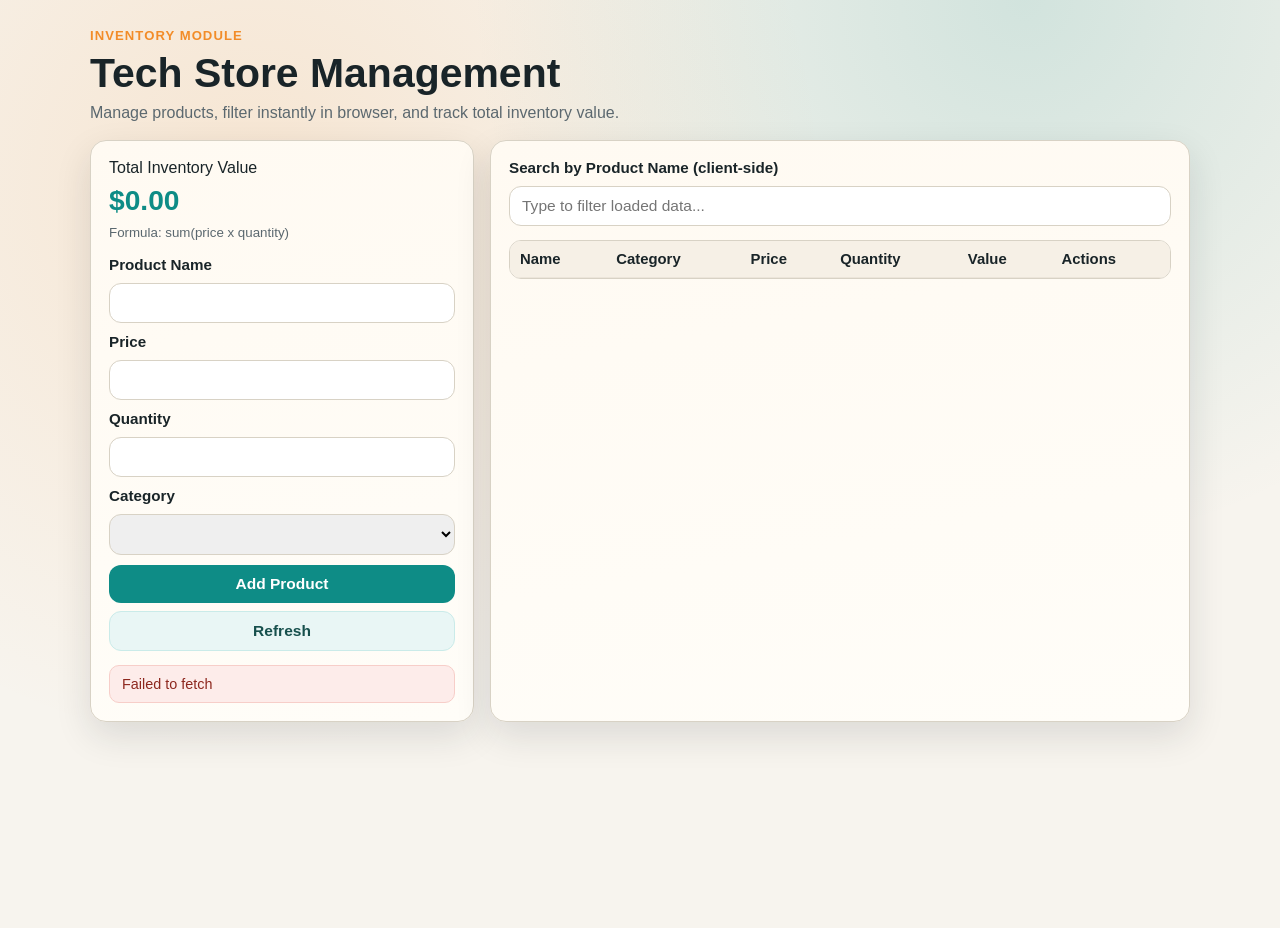
<file: Views/index.html>
<!doctype html>
<html lang="en">
<head>
  <meta charset="utf-8">
  <meta name="viewport" content="width=device-width, initial-scale=1">
  <title>Tech Store Inventory</title>
  <style>
    :root {
      --bg: #f7f4ee;
      --card: #fffaf2;
      --ink: #192428;
      --muted: #5b686f;
      --brand: #0e8c86;
      --brand-ink: #ffffff;
      --accent: #f28c28;
      --danger: #c0392b;
      --line: #d8d2c5;
      --shadow: 0 14px 36px rgba(25, 36, 40, 0.12);
      --radius: 16px;
    }

    * {
      box-sizing: border-box;
    }

    body {
      margin: 0;
      color: var(--ink);
      background:
        radial-gradient(circle at 20% 20%, rgba(242, 140, 40, 0.14), transparent 45%),
        radial-gradient(circle at 80% 0%, rgba(14, 140, 134, 0.16), transparent 40%),
        var(--bg);
      font-family: "Segoe UI", "Trebuchet MS", sans-serif;
      min-height: 100vh;
    }

    .shell {
      width: min(1100px, 94%);
      margin: 28px auto;
      animation: rise 0.55s ease;
    }

    .headline {
      display: grid;
      gap: 8px;
      margin-bottom: 18px;
    }

    .eyebrow {
      letter-spacing: 0.08em;
      text-transform: uppercase;
      color: var(--accent);
      font-weight: 700;
      font-size: 0.82rem;
    }

    h1 {
      margin: 0;
      line-height: 1.1;
      font-size: clamp(1.8rem, 3.2vw, 2.8rem);
    }

    .sub {
      margin: 0;
      color: var(--muted);
    }

    .grid {
      display: grid;
      grid-template-columns: 1fr 1.25fr;
      gap: 16px;
    }

    .card {
      background: linear-gradient(170deg, var(--card), #fffdf8);
      border: 1px solid var(--line);
      border-radius: var(--radius);
      box-shadow: var(--shadow);
      padding: 18px;
    }

    .stat {
      display: grid;
      gap: 8px;
      margin-bottom: 16px;
    }

    .stat strong {
      font-size: clamp(1.4rem, 2.2vw, 2.1rem);
      color: var(--brand);
    }

    .controls {
      display: grid;
      gap: 10px;
      margin-bottom: 14px;
    }

    label {
      font-weight: 600;
      font-size: 0.95rem;
    }

    input,
    select,
    button {
      width: 100%;
      border-radius: 12px;
      border: 1px solid var(--line);
      padding: 10px 12px;
      font-size: 0.97rem;
      font-family: inherit;
    }

    input:focus,
    select:focus {
      outline: 2px solid rgba(14, 140, 134, 0.25);
      border-color: var(--brand);
    }

    .actions {
      display: flex;
      gap: 8px;
      flex-wrap: wrap;
    }

    button {
      cursor: pointer;
      border: 0;
      background: var(--brand);
      color: var(--brand-ink);
      font-weight: 700;
      transition: transform 0.15s ease, filter 0.15s ease;
    }

    button:hover {
      transform: translateY(-1px);
      filter: brightness(0.96);
    }

    .ghost {
      background: #e9f6f5;
      color: #17504d;
      border: 1px solid #caebe9;
    }

    .danger {
      background: #fce7e4;
      color: var(--danger);
      border: 1px solid #f2c0b9;
    }

    .table-wrap {
      overflow: auto;
      border: 1px solid var(--line);
      border-radius: 12px;
      background: #fff;
    }

    table {
      width: 100%;
      border-collapse: collapse;
      min-width: 660px;
    }

    th,
    td {
      text-align: left;
      padding: 10px;
      border-bottom: 1px solid #ece5da;
      font-size: 0.93rem;
      vertical-align: top;
    }

    th {
      background: #f6f0e6;
      position: sticky;
      top: 0;
      z-index: 1;
    }

    .inline-actions {
      display: flex;
      gap: 6px;
    }

    .inline-actions button {
      padding: 8px 10px;
      font-size: 0.85rem;
    }

    .message {
      margin-top: 10px;
      padding: 10px 12px;
      border-radius: 10px;
      font-size: 0.9rem;
      display: none;
    }

    .ok {
      background: #e5f6ed;
      color: #1f6b44;
      border: 1px solid #c7ebd7;
      display: block;
    }

    .err {
      background: #fdecea;
      color: #8d271e;
      border: 1px solid #f7cec9;
      display: block;
    }

    .modal {
      position: fixed;
      inset: 0;
      background: rgba(0, 0, 0, 0.34);
      display: none;
      align-items: center;
      justify-content: center;
      padding: 16px;
      z-index: 1000;
    }

    .modal.show {
      display: flex;
    }

    .modal-card {
      position: relative;
      width: min(520px, 100%);
      background: #fff;
      border-radius: 16px;
      box-shadow: var(--shadow);
      border: 1px solid #ded8cc;
      padding: 16px;
      animation: rise 0.25s ease;
      z-index: 1001;
    }

    .modal-head {
      display: flex;
      justify-content: space-between;
      gap: 8px;
      align-items: center;
      margin-bottom: 10px;
    }

    .modal-head h2 {
      margin: 0;
      font-size: 1.15rem;
    }

    .close {
      width: auto;
      padding: 7px 10px;
      background: #f4efe4;
      color: #415055;
      border: 1px solid #ddd4c4;
    }

    @keyframes rise {
      from {
        transform: translateY(14px);
        opacity: 0;
      }
      to {
        transform: translateY(0);
        opacity: 1;
      }
    }

    @media (max-width: 880px) {
      .grid {
        grid-template-columns: 1fr;
      }

      .shell {
        margin: 16px auto 24px;
      }
    }
  </style>
</head>
<body>
  <main class="shell">
    <header class="headline">
      <span class="eyebrow">Inventory Module</span>
      <h1>Tech Store Management</h1>
      <p class="sub">Manage products, filter instantly in browser, and track total inventory value.</p>
    </header>

    <section class="grid">
      <aside class="card">
        <div class="stat">
          <span>Total Inventory Value</span>
          <strong id="totalValue">$0.00</strong>
          <small class="sub">Formula: sum(price x quantity)</small>
        </div>

        <form id="createForm" class="controls">
          <label for="name">Product Name</label>
          <input id="name" name="name" type="text" maxlength="150" required>

          <label for="price">Price</label>
          <input id="price" name="price" type="number" min="0.01" step="0.01" required>

          <label for="quantity">Quantity</label>
          <input id="quantity" name="quantity" type="number" min="1" step="1" required>

          <label for="categoryId">Category</label>
          <select id="categoryId" name="categoryId" required></select>

          <div class="actions">
            <button type="submit">Add Product</button>
            <button type="button" id="refreshBtn" class="ghost">Refresh</button>
          </div>
        </form>

        <div id="message" class="message"></div>
      </aside>

      <section class="card">
        <div class="controls">
          <label for="search">Search by Product Name (client-side)</label>
          <input id="search" type="text" placeholder="Type to filter loaded data...">
        </div>

        <div class="table-wrap">
          <table>
            <thead>
              <tr>
                <th>Name</th>
                <th>Category</th>
                <th>Price</th>
                <th>Quantity</th>
                <th>Value</th>
                <th>Actions</th>
              </tr>
            </thead>
            <tbody id="productRows"></tbody>
          </table>
        </div>
      </section>
    </section>
  </main>

  <section id="editModal" class="modal" aria-hidden="true">
    <div class="modal-card">
      <div class="modal-head">
        <h2>Edit Product</h2>
        <button type="button" id="closeModalBtn" class="close">Close</button>
      </div>

      <form id="editForm" class="controls">
        <input id="editId" name="editId" type="hidden">

        <label for="editName">Product Name</label>
        <input id="editName" name="editName" type="text" maxlength="150" required>

        <label for="editPrice">Price</label>
        <input id="editPrice" name="editPrice" type="number" min="0.01" step="0.01" required>

        <label for="editQuantity">Quantity</label>
        <input id="editQuantity" name="editQuantity" type="number" min="1" step="1" required>

        <label for="editCategoryId">Category</label>
        <select id="editCategoryId" name="editCategoryId" required></select>

        <div class="actions">
          <button type="submit">Save</button>
          <button type="button" id="cancelEditBtn" class="ghost">Cancel</button>
        </div>
      </form>
    </div>
  </section>

  <script>
    const API_BASE_URL = "http://localhost:6969";

    const endpoints = {
      categories: API_BASE_URL + "/api/categories",
      products: API_BASE_URL + "/api/products",
      total: API_BASE_URL + "/api/products/total-inventory-value"
    };

    const state = {
      products: [],
      categories: []
    };

    const refs = {
      totalValue: document.getElementById("totalValue"),
      message: document.getElementById("message"),
      rows: document.getElementById("productRows"),
      search: document.getElementById("search"),
      createForm: document.getElementById("createForm"),
      refreshBtn: document.getElementById("refreshBtn"),
      categorySelect: document.getElementById("categoryId"),
      editModal: document.getElementById("editModal"),
      editForm: document.getElementById("editForm"),
      closeModalBtn: document.getElementById("closeModalBtn"),
      cancelEditBtn: document.getElementById("cancelEditBtn"),
      editId: document.getElementById("editId"),
      editName: document.getElementById("editName"),
      editPrice: document.getElementById("editPrice"),
      editQuantity: document.getElementById("editQuantity"),
      editCategoryId: document.getElementById("editCategoryId")
    };

    function notify(message, type) {
      refs.message.className = "message " + (type === "error" ? "err" : "ok");
      refs.message.textContent = message;
    }

    function clearNotify() {
      refs.message.className = "message";
      refs.message.textContent = "";
    }

    function money(value) {
      return new Intl.NumberFormat("en-US", {
        style: "currency",
        currency: "USD",
        maximumFractionDigits: 2
      }).format(Number(value || 0));
    }

    async function apiFetch(url, options) {
      const response = await fetch(url, options);
      if (response.status === 204) {
        return null;
      }

      let payload = null;
      try {
        payload = await response.json();
      } catch {
        payload = null;
      }

      if (!response.ok) {
        const message = payload && payload.message ? payload.message : "Request failed.";
        throw new Error(message);
      }

      return payload;
    }

    function setCategoryOptions(selectEl, categories) {
      if (!categories.length) {
        selectEl.innerHTML = "<option value=''>No categories</option>";
        selectEl.disabled = true;
        return;
      }

      selectEl.disabled = false;
      selectEl.innerHTML = categories
        .map(category => "<option value='" + category.id + "'>" + escapeHtml(category.name) + "</option>")
        .join("");
    }

    function escapeHtml(value) {
      return String(value)
        .replaceAll("&", "&amp;")
        .replaceAll("<", "&lt;")
        .replaceAll(">", "&gt;")
        .replaceAll('"', "&quot;")
        .replaceAll("'", "&#39;");
    }

    function renderProducts(list) {
      if (!list.length) {
        refs.rows.innerHTML = "<tr><td colspan='6'>No products found.</td></tr>";
        return;
      }

      refs.rows.innerHTML = list.map(product => {
        const rowValue = Number(product.price) * Number(product.quantity);
        return "<tr>"
          + "<td>" + escapeHtml(product.name) + "</td>"
          + "<td>" + escapeHtml(product.categoryName || "") + "</td>"
          + "<td>" + money(product.price) + "</td>"
          + "<td>" + product.quantity + "</td>"
          + "<td>" + money(rowValue) + "</td>"
          + "<td><div class='inline-actions'>"
          + "<button type='button' class='ghost' data-action='edit' data-id='" + product.id + "'>Edit</button>"
          + "<button type='button' class='danger' data-action='delete' data-id='" + product.id + "'>Delete</button>"
          + "</div></td>"
          + "</tr>";
      }).join("");
    }

    function applySearch() {
      const keyword = refs.search.value.trim().toLowerCase();
      const filtered = !keyword
        ? state.products
        : state.products.filter(product => product.name.toLowerCase().includes(keyword));

      renderProducts(filtered);
    }

    async function loadCategories() {
      const categories = await apiFetch(endpoints.categories);
      state.categories = Array.isArray(categories) ? categories : [];
      setCategoryOptions(refs.categorySelect, state.categories);
      setCategoryOptions(refs.editCategoryId, state.categories);
    }

    async function loadProducts() {
      const products = await apiFetch(endpoints.products);
      state.products = Array.isArray(products) ? products : [];
      applySearch();
    }

    async function loadTotal() {
      const result = await apiFetch(endpoints.total);
      refs.totalValue.textContent = money(result ? result.totalInventoryValue : 0);
    }

    async function refreshAll() {
      clearNotify();
      try {
        await Promise.all([loadCategories(), loadProducts(), loadTotal()]);
      } catch (error) {
        notify(error.message, "error");
      }
    }

    function parseForm(form, isEdit) {
      const get = name => form.elements[name].value;
      return {
        name: get(isEdit ? "editName" : "name").trim(),
        price: Number(get(isEdit ? "editPrice" : "price")),
        quantity: Number(get(isEdit ? "editQuantity" : "quantity")),
        categoryId: Number(get(isEdit ? "editCategoryId" : "categoryId"))
      };
    }

    function openEditModal(product) {
      refs.editId.value = product.id;
      refs.editName.value = product.name;
      refs.editPrice.value = product.price;
      refs.editQuantity.value = product.quantity;
      refs.editCategoryId.value = product.categoryId;
      refs.editModal.classList.add("show");
      refs.editModal.setAttribute("aria-hidden", "false");
    }

    function closeEditModal() {
      refs.editModal.classList.remove("show");
      refs.editModal.setAttribute("aria-hidden", "true");
      refs.editForm.reset();
    }

    refs.createForm.addEventListener("submit", async event => {
      event.preventDefault();
      clearNotify();

      try {
        const body = parseForm(refs.createForm, false);
        await apiFetch(endpoints.products, {
          method: "POST",
          headers: { "Content-Type": "application/json" },
          body: JSON.stringify(body)
        });

        refs.createForm.reset();
        await Promise.all([loadProducts(), loadTotal()]);
        notify("Product created.", "ok");
      } catch (error) {
        notify(error.message, "error");
      }
    });

    refs.editForm.addEventListener("submit", async event => {
      event.preventDefault();
      clearNotify();

      try {
        const id = Number(refs.editId.value);
        const body = parseForm(refs.editForm, true);

        await apiFetch(endpoints.products + "/" + id, {
          method: "PUT",
          headers: { "Content-Type": "application/json" },
          body: JSON.stringify(body)
        });

        closeEditModal();
        await Promise.all([loadProducts(), loadTotal()]);
        notify("Product updated.", "ok");
      } catch (error) {
        notify(error.message, "error");
      }
    });

    refs.rows.addEventListener("click", async event => {
      const target = event.target;
      if (!(target instanceof HTMLButtonElement)) {
        return;
      }

      const action = target.dataset.action;
      const id = Number(target.dataset.id);
      if (!id || !action) {
        return;
      }

      if (action === "edit") {
        const product = state.products.find(item => item.id === id);
        if (product) {
          openEditModal(product);
        }
        return;
      }

      if (action === "delete") {
        const accepted = window.confirm("Delete this product?");
        if (!accepted) {
          return;
        }

        clearNotify();
        try {
          await apiFetch(endpoints.products + "/" + id, { method: "DELETE" });
          await Promise.all([loadProducts(), loadTotal()]);
          notify("Product deleted.", "ok");
        } catch (error) {
          notify(error.message, "error");
        }
      }
    });

    refs.search.addEventListener("input", applySearch);
    refs.refreshBtn.addEventListener("click", refreshAll);
    refs.closeModalBtn.addEventListener("click", closeEditModal);
    refs.cancelEditBtn.addEventListener("click", closeEditModal);

    refs.editModal.addEventListener("click", event => {
      if (event.target === refs.editModal) {
        closeEditModal();
      }
    });

    refreshAll();
  </script>
</body>
</html>
</file>
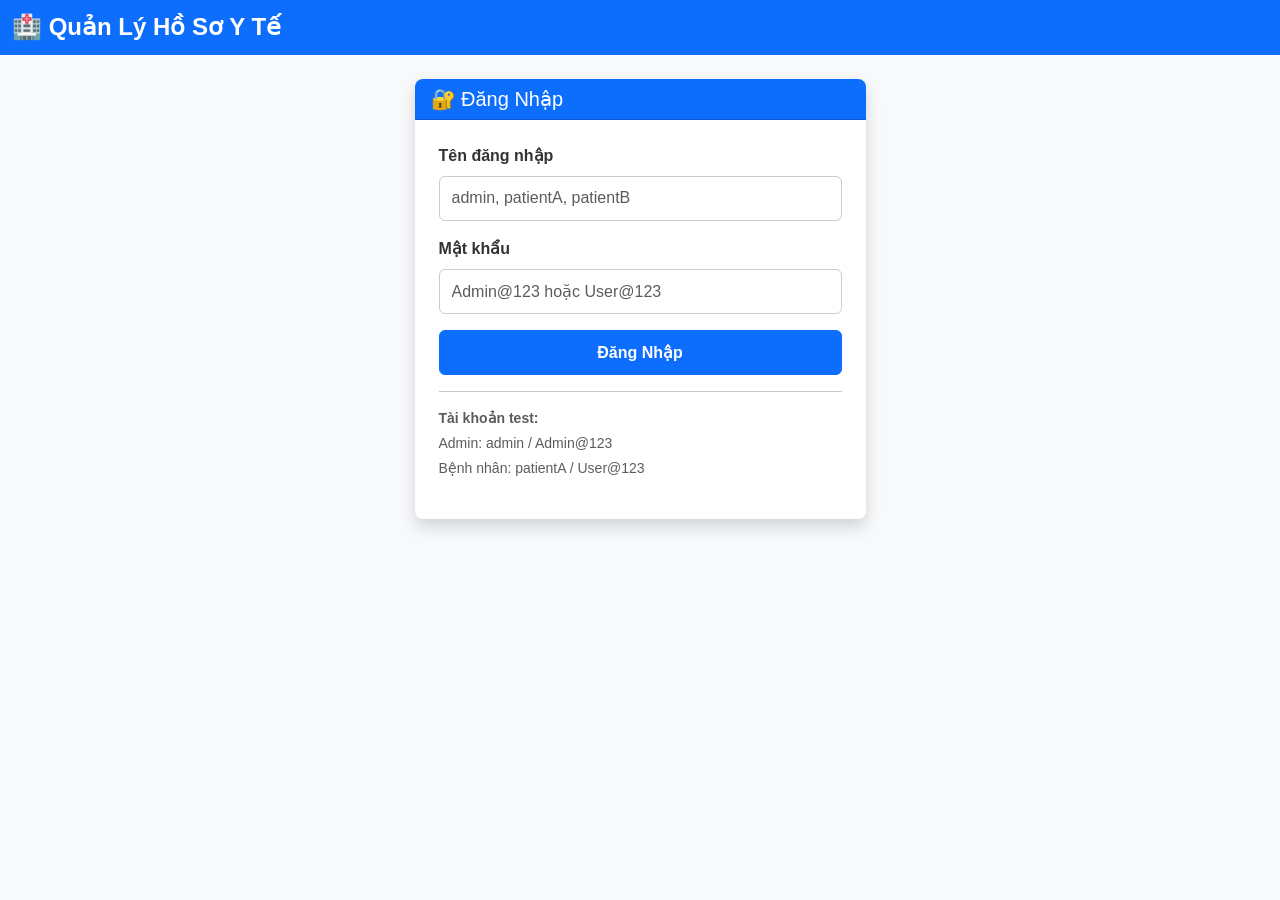
<file: wwwroot/index.html>
<!DOCTYPE html>
<html lang="vi">
<head>
  <meta charset="UTF-8">
  <meta name="viewport" content="width=device-width, initial-scale=1.0">
  <title>Hệ Thống Quản Lý Hồ Sơ Y Tế</title>
  <link href="https://cdn.jsdelivr.net/npm/bootstrap@5.3.0/dist/css/bootstrap.min.css" rel="stylesheet">
  <link rel="stylesheet" href="style.css">
</head>
<body>
  <!-- Navigation -->
  <nav class="navbar navbar-expand-lg navbar-dark bg-primary">
    <div class="container-fluid">
      <span class="navbar-brand mb-0 h1">🏥 Quản Lý Hồ Sơ Y Tế</span>
      <div class="d-flex align-items-center">
        <span id="userDisplay" class="text-white me-3" style="display: none;"></span>
        <button id="logoutBtn" class="btn btn-outline-light" style="display: none;">Đăng Xuất</button>
      </div>
    </div>
  </nav>

  <div class="container mt-4">
    <!-- Login Section -->
    <section id="loginSection" class="row justify-content-center">
      <div class="col-md-5">
        <div class="card shadow">
          <div class="card-header bg-primary text-white">
            <h5 class="mb-0">🔐 Đăng Nhập</h5>
          </div>
          <div class="card-body">
            <form id="loginForm">
              <div class="mb-3">
                <label for="username" class="form-label">Tên đăng nhập</label>
                <input type="text" class="form-control" id="username" placeholder="admin, patientA, patientB" required>
              </div>
              <div class="mb-3">
                <label for="password" class="form-label">Mật khẩu</label>
                <input type="password" class="form-control" id="password" placeholder="Admin@123 hoặc User@123" required>
              </div>
              <button type="submit" class="btn btn-primary w-100">Đăng Nhập</button>
            </form>
            <div id="loginError" class="alert alert-danger mt-3" style="display: none;"></div>
            <hr>
            <p class="small text-muted mb-1"><strong>Tài khoản test:</strong></p>
            <p class="small text-muted mb-1">Admin: admin / Admin@123</p>
            <p class="small text-muted">Bệnh nhân: patientA / User@123</p>
          </div>
        </div>
      </div>
    </section>

    <!-- Main Content (After Login) -->
    <section id="mainContent" style="display: none;">
      <div class="row">
        <!-- Sidebar Navigation -->
        <div class="col-md-3">
          <div class="list-group sticky-top">
            <button id="tabMyHistory" class="list-group-item list-group-item-action active" data-tab="myHistory">
              📋 Lịch Sử Của Tôi
            </button>
            <button id="tabCreateRecord" class="list-group-item list-group-item-action" data-tab="createRecord" style="display: none;">
              ➕ Tạo Hồ Sơ Mới
            </button>
            <button id="tabAllRecords" class="list-group-item list-group-item-action" data-tab="allRecords" style="display: none;">
              📄 Tất Cả Hồ Sơ
            </button>
          </div>
        </div>

        <!-- Content Area -->
        <div class="col-md-9">
          <!-- My History Tab -->
          <div id="myHistoryTab" class="tab-content">
            <div class="card shadow">
              <div class="card-header bg-info text-white">
                <h5 class="mb-0">📋 Lịch Sử Khám Bệnh Của Tôi</h5>
              </div>
              <div class="card-body">
                <div id="myHistoryList" class="records-list"></div>
                <div id="myHistoryEmpty" class="alert alert-info" style="display: none;">
                  Không có hồ sơ y tế nào.
                </div>
              </div>
            </div>
          </div>

          <!-- Create Record Tab (Admin Only) -->
          <div id="createRecordTab" class="tab-content" style="display: none;">
            <div class="card shadow">
              <div class="card-header bg-success text-white">
                <h5 class="mb-0">➕ Tạo Hồ Sơ Y Tế Mới</h5>
              </div>
              <div class="card-body">
                <form id="createRecordForm">
                  <div class="row">
                    <div class="col-md-6 mb-3">
                      <label for="recordType" class="form-label">Loại Hồ Sơ *</label>
                      <select class="form-select" id="recordType" required>
                        <option value="">-- Chọn Loại --</option>
                        <option value="inpatient">Nội Trú (Nằm Viện)</option>
                        <option value="outpatient">Ngoại Trú (Khám Rồi Về)</option>
                      </select>
                    </div>
                    <div class="col-md-6 mb-3">
                      <label for="recordCode" class="form-label">Mã Hồ Sơ *</label>
                      <input type="text" class="form-control" id="recordCode" placeholder="VD: INP001, OUT001" required>
                    </div>
                  </div>

                  <div class="row">
                    <div class="col-md-6 mb-3">
                      <label for="examinationDate" class="form-label">Ngày Khám *</label>
                      <input type="date" class="form-control" id="examinationDate" required>
                    </div>
                    <div class="col-md-6 mb-3">
                      <label for="patientId" class="form-label">Bệnh Nhân (ID) *</label>
                      <input type="number" class="form-control" id="patientId" placeholder="2 hoặc 3" min="1" required>
                    </div>
                  </div>

                  <div class="mb-3">
                    <label for="diagnosis" class="form-label">Chẩn Đoán *</label>
                    <textarea class="form-control" id="diagnosis" rows="2" placeholder="Nội dung chẩn đoán..." required></textarea>
                  </div>

                  <div class="mb-3 form-check">
                    <input type="checkbox" class="form-check-input" id="isDangerousInfectious">
                    <label class="form-check-label" for="isDangerousInfectious">
                      Bệnh Truyền Nhiễm Nguy Hiểm
                    </label>
                  </div>

                  <div id="verificationCodeGroup" class="mb-3" style="display: none;">
                    <label for="medicalVerificationCode" class="form-label">Mã Xác Thực Y Tế *</label>
                    <input type="text" class="form-control" id="medicalVerificationCode" placeholder="VD: MVC20260420001">
                  </div>

                  <!-- Inpatient Fields -->
                  <div id="inpatientGroup" style="display: none;" class="border-top pt-3">
                    <h6 class="mb-3">Thông Tin Nội Trú</h6>
                    <div class="row">
                      <div class="col-md-6 mb-3">
                        <label for="roomNumber" class="form-label">Số Phòng *</label>
                        <input type="text" class="form-control" id="roomNumber" placeholder="VD: 101, 102">
                      </div>
                      <div class="col-md-6 mb-3">
                        <label for="bedNumber" class="form-label">Số Giường *</label>
                        <input type="text" class="form-control" id="bedNumber" placeholder="VD: A1, B2">
                      </div>
                    </div>
                  </div>

                  <!-- Outpatient Fields -->
                  <div id="outpatientGroup" style="display: none;" class="border-top pt-3">
                    <h6 class="mb-3">Thông Tin Ngoại Trú</h6>
                    <div class="mb-3">
                      <label for="ePrescriptionCode" class="form-label">Mã Toa Thuốc Điện Tử *</label>
                      <input type="text" class="form-control" id="ePrescriptionCode" placeholder="VD: RX20260420001">
                    </div>
                  </div>

                  <button type="submit" class="btn btn-success w-100 mt-3">💾 Lưu Hồ Sơ</button>
                </form>
                <div id="createRecordError" class="alert alert-danger mt-3" style="display: none;"></div>
                <div id="createRecordSuccess" class="alert alert-success mt-3" style="display: none;"></div>
              </div>
            </div>
          </div>

          <!-- All Records Tab (Admin Only) -->
          <div id="allRecordsTab" class="tab-content" style="display: none;">
            <div class="card shadow">
              <div class="card-header bg-warning text-dark">
                <h5 class="mb-0">📄 Tất Cả Hồ Sơ Y Tế</h5>
              </div>
              <div class="card-body">
                <div id="allRecordsList" class="records-list"></div>
                <div id="allRecordsEmpty" class="alert alert-info" style="display: none;">
                  Không có hồ sơ y tế nào.
                </div>
              </div>
            </div>
          </div>
        </div>
      </div>
    </section>
  </div>

  <!-- Loading Spinner -->
  <div id="loadingSpinner" class="spinner-container" style="display: none;">
    <div class="spinner-border text-primary" role="status">
      <span class="visually-hidden">Đang tải...</span>
    </div>
  </div>

  <script src="https://cdn.jsdelivr.net/npm/bootstrap@5.3.0/dist/js/bootstrap.bundle.min.js"></script>
  <script src="app.js"></script>
</body>
</html>
</file>
<file: wwwroot/style.css>
* {
  box-sizing: border-box;
}

body {
  background-color: #f8f9fa;
  font-family: 'Segoe UI', Tahoma, Geneva, Verdana, sans-serif;
}

.navbar-brand {
  font-size: 1.5rem;
  font-weight: bold;
}

#userDisplay {
  font-weight: 500;
  font-size: 0.95rem;
}

/* Card Styling */
.card {
  border: none;
  border-radius: 8px;
  margin-bottom: 20px;
  transition: box-shadow 0.3s ease;
}

.card:hover {
  box-shadow: 0 4px 12px rgba(0, 0, 0, 0.15) !important;
}

.card-header {
  border-radius: 8px 8px 0 0 !important;
  font-weight: 600;
}

.card-body {
  padding: 1.5rem;
}

/* List Group */
.list-group-item {
  border: 1px solid #dee2e6;
  margin-bottom: 5px;
  border-radius: 6px;
  transition: all 0.2s ease;
  cursor: pointer;
}

.list-group-item:hover {
  background-color: #e7f3ff;
  border-color: #0d6efd;
}

.list-group-item.active {
  background-color: #0d6efd;
  border-color: #0d6efd;
}

/* Form Styling */
.form-label {
  font-weight: 600;
  color: #333;
  margin-bottom: 0.5rem;
}

.form-control,
.form-select {
  border-radius: 6px;
  border: 1px solid #ccc;
  padding: 0.6rem 0.75rem;
  transition: border-color 0.2s, box-shadow 0.2s;
}

.form-control:focus,
.form-select:focus {
  border-color: #0d6efd;
  box-shadow: 0 0 0 0.2rem rgba(13, 110, 253, 0.25);
}

/* Button Styling */
.btn {
  border-radius: 6px;
  font-weight: 600;
  padding: 0.6rem 1.2rem;
  transition: all 0.2s ease;
}

.btn:hover {
  transform: translateY(-2px);
  box-shadow: 0 4px 8px rgba(0, 0, 0, 0.15);
}

.btn-primary {
  background-color: #0d6efd;
  border-color: #0d6efd;
}

.btn-success {
  background-color: #198754;
  border-color: #198754;
}

.btn-outline-light:hover {
  background-color: rgba(255, 255, 255, 0.15);
}

/* Alert Styling */
.alert {
  border-radius: 6px;
  border: none;
  padding: 1rem;
  margin-bottom: 1rem;
}

.alert-danger {
  background-color: #f8d7da;
  color: #721c24;
  border-left: 4px solid #dc3545;
}

.alert-success {
  background-color: #d4edda;
  color: #155724;
  border-left: 4px solid #28a745;
}

.alert-info {
  background-color: #d1ecf1;
  color: #0c5460;
  border-left: 4px solid #17a2b8;
}

/* Records List */
.records-list {
  max-height: 600px;
  overflow-y: auto;
}

.record-item {
  background: #fff;
  border: 1px solid #e9ecef;
  border-radius: 6px;
  padding: 1.2rem;
  margin-bottom: 1rem;
  transition: all 0.2s ease;
}

.record-item:hover {
  border-color: #0d6efd;
  box-shadow: 0 2px 8px rgba(13, 110, 253, 0.1);
}

.record-item .record-code {
  font-weight: 700;
  font-size: 1.1rem;
  color: #0d6efd;
  margin-bottom: 0.5rem;
}

.record-item .record-type {
  display: inline-block;
  background: #e7f3ff;
  color: #0d6efd;
  padding: 0.25rem 0.75rem;
  border-radius: 4px;
  font-size: 0.85rem;
  font-weight: 600;
  margin-bottom: 0.5rem;
}

.record-item .record-type.inpatient {
  background: #d1ecf1;
  color: #0c5460;
}

.record-item .record-type.outpatient {
  background: #fff3cd;
  color: #856404;
}

.record-item .record-detail {
  font-size: 0.9rem;
  color: #666;
  margin: 0.3rem 0;
}

.record-item .record-detail strong {
  color: #333;
  display: inline-block;
  min-width: 150px;
}

.record-item .record-date {
  color: #999;
  font-size: 0.85rem;
  margin-top: 0.5rem;
  border-top: 1px solid #eee;
  padding-top: 0.5rem;
}

.record-dangerous {
  background: #f8d7da;
  color: #721c24;
  padding: 0.5rem 0.75rem;
  border-radius: 4px;
  font-size: 0.85rem;
  font-weight: 600;
  display: inline-block;
  margin-top: 0.5rem;
}

/* Tab Content */
.tab-content {
  animation: fadeIn 0.3s ease-in;
}

@keyframes fadeIn {
  from {
    opacity: 0;
    transform: translateY(10px);
  }
  to {
    opacity: 1;
    transform: translateY(0);
  }
}

/* Loading Spinner */
.spinner-container {
  position: fixed;
  top: 50%;
  left: 50%;
  transform: translate(-50%, -50%);
  z-index: 9999;
}

.spinner-border {
  width: 3rem;
  height: 3rem;
}

/* Responsive */
@media (max-width: 768px) {
  .row {
    display: block;
  }

  .col-md-3,
  .col-md-6,
  .col-md-9 {
    width: 100%;
    margin-bottom: 1rem;
  }

  .list-group {
    margin-bottom: 1.5rem;
  }

  .card-header h5 {
    font-size: 1rem;
  }

  #userDisplay {
    display: none !important;
  }
}

/* Utility Classes */
.sticky-top {
  top: 20px;
}

.border-top {
  border-top: 1px solid #dee2e6 !important;
}

.text-muted {
  color: #6c757d;
}

/* Checkbox Styling */
.form-check-input {
  width: 1.2em;
  height: 1.2em;
  border-radius: 4px;
  margin-top: 0.3rem;
}

.form-check-input:checked {
  background-color: #0d6efd;
  border-color: #0d6efd;
}
</file>
